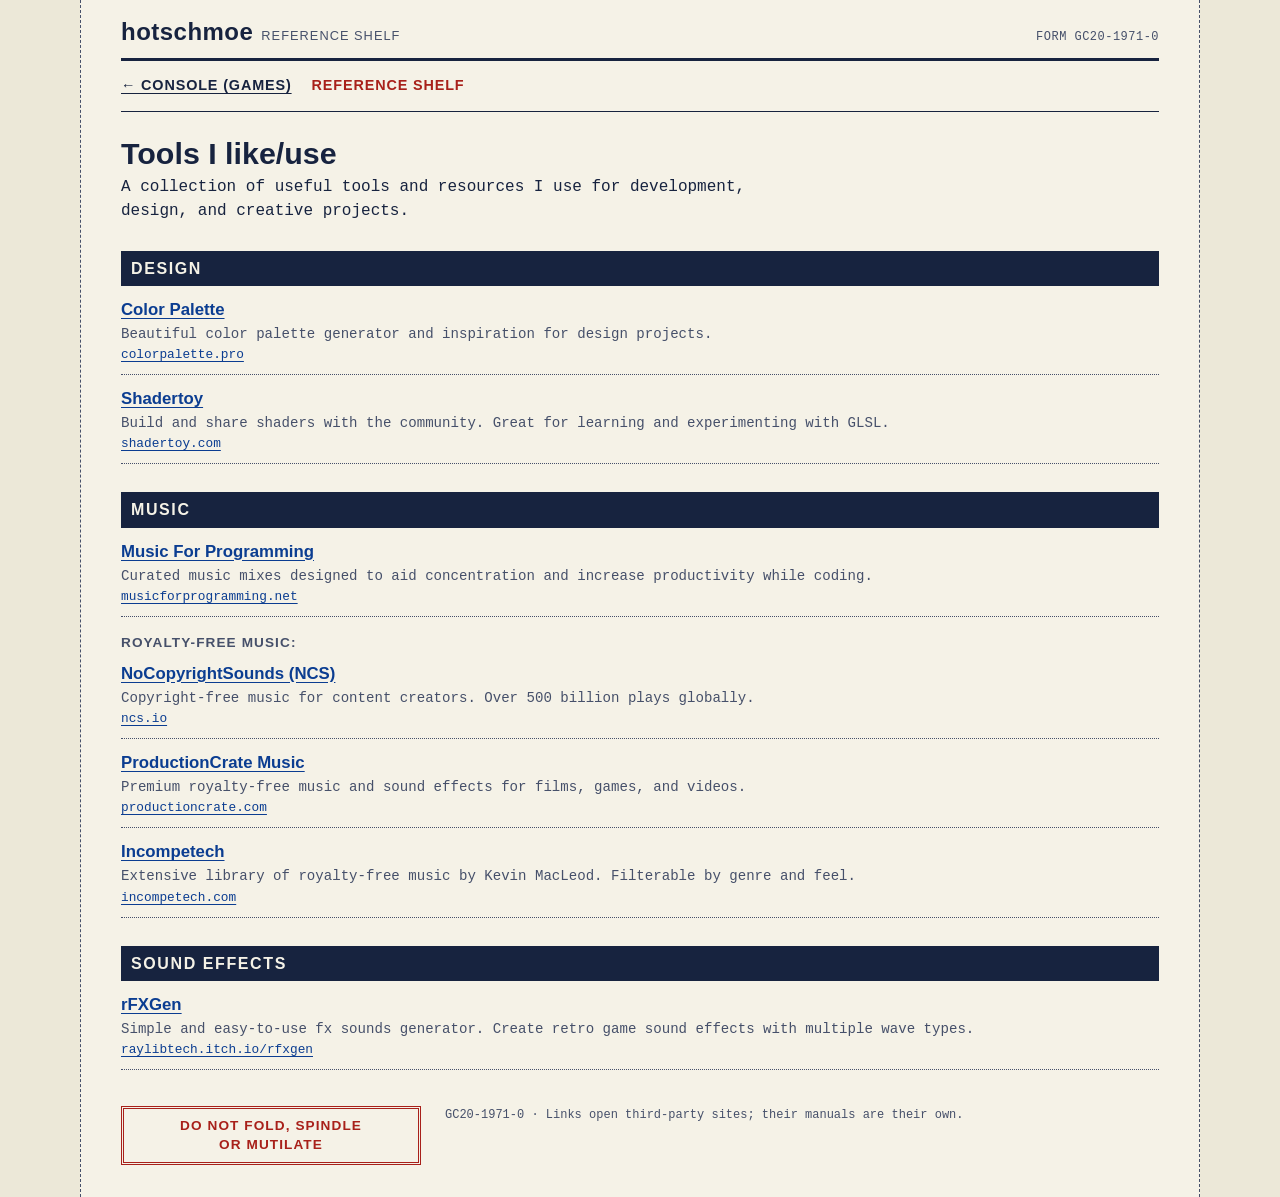
<file: tools.html>
<!DOCTYPE html>
<html lang="en">
<head>
<meta charset="UTF-8">
<meta name="viewport" content="width=device-width, initial-scale=1">
<title>Reference Shelf - hotschmoe</title>
<link rel="icon" href="/favicon.ico">
<link rel="stylesheet" href="/css/manual.css">
</head>
<body>
<a class="skip" href="#main">Skip to content</a>
<div class="sheet">
  <header class="head">
    <h1 class="brand">hotschmoe<small>REFERENCE SHELF</small></h1>
    <span class="formno">FORM GC20-1971-0</span>
  </header>
  <nav class="nav" aria-label="Sections">
    <a href="/">&larr; Console (Games)</a>
    <a href="/tools.html" aria-current="page">Reference Shelf</a>
  </nav>
  <main id="main">
    <h2 class="page-title">Tools I like/use</h2>
    <p class="lede">A collection of useful tools and resources I use for development, design, and creative projects.</p>
    <section class="tools-section"><h2 class="sec">design</h2><ul class="entries"><li class="tool-item"><a class="t" href="https://colorpalette.pro/" target="_blank" rel="noopener">Color Palette</a><p>Beautiful color palette generator and inspiration for design projects.</p><p class="url"><a href="https://colorpalette.pro/" target="_blank" rel="noopener">colorpalette.pro</a></p></li><li class="tool-item"><a class="t" href="https://www.shadertoy.com/" target="_blank" rel="noopener">Shadertoy</a><p>Build and share shaders with the community. Great for learning and experimenting with GLSL.</p><p class="url"><a href="https://www.shadertoy.com/" target="_blank" rel="noopener">shadertoy.com</a></p></li></ul></section><section class="tools-section"><h2 class="sec">music</h2><ul class="entries"><li class="tool-item"><a class="t" href="https://musicforprogramming.net/latest/" target="_blank" rel="noopener">Music For Programming</a><p>Curated music mixes designed to aid concentration and increase productivity while coding.</p><p class="url"><a href="https://musicforprogramming.net/latest/" target="_blank" rel="noopener">musicforprogramming.net</a></p></li></ul><h3>royalty-free music:</h3><ul class="entries"><li class="tool-item"><a class="t" href="https://ncs.io/" target="_blank" rel="noopener">NoCopyrightSounds (NCS)</a><p>Copyright-free music for content creators. Over 500 billion plays globally.</p><p class="url"><a href="https://ncs.io/" target="_blank" rel="noopener">ncs.io</a></p></li><li class="tool-item"><a class="t" href="https://www.productioncrate.com/sfx/music" target="_blank" rel="noopener">ProductionCrate Music</a><p>Premium royalty-free music and sound effects for films, games, and videos.</p><p class="url"><a href="https://www.productioncrate.com/sfx/music" target="_blank" rel="noopener">productioncrate.com</a></p></li><li class="tool-item"><a class="t" href="https://incompetech.com/music/royalty-free/music.html" target="_blank" rel="noopener">Incompetech</a><p>Extensive library of royalty-free music by Kevin MacLeod. Filterable by genre and feel.</p><p class="url"><a href="https://incompetech.com/music/royalty-free/music.html" target="_blank" rel="noopener">incompetech.com</a></p></li></ul></section><section class="tools-section"><h2 class="sec">sound effects</h2><ul class="entries"><li class="tool-item"><a class="t" href="https://raylibtech.itch.io/rfxgen" target="_blank" rel="noopener">rFXGen</a><p>Simple and easy-to-use fx sounds generator. Create retro game sound effects with multiple wave types.</p><p class="url"><a href="https://raylibtech.itch.io/rfxgen" target="_blank" rel="noopener">raylibtech.itch.io/rfxgen</a></p></li></ul></section>
  </main>
  <footer class="colophon">
    <div class="warn">Do not fold, spindle<br>or mutilate</div>
    <p class="fine">GC20-1971-0 &middot; Links open third-party sites; their manuals are their own.</p>
  </footer>
</div>
</body>
</html>
</file>
<file: css/manual.css>
/* GC20-1970-3  Operator's Console Style Sheet  -- Rev. 3, static, no external references. */
:root {
  --paper: #f5f2e7;
  --paper-2: #ece8d8;
  --bar: #d4e6cf;
  --ink: #17233f;
  --ink-soft: #46506a;
  --blue: #0b3d91;
  --blue-dk: #072a66;
  --red: #a8201a;
  --rule: #17233f;
  --sans: "Helvetica Neue", Helvetica, Arial, "Liberation Sans", sans-serif;
  --mono: "IBM Plex Mono", "Courier New", Courier, "Liberation Mono", monospace;
  color-scheme: light;
}
*, *::before, *::after { box-sizing: border-box; }
html { -webkit-text-size-adjust: 100%; }
body {
  margin: 0;
  background: var(--paper);
  color: var(--ink);
  font: 16px/1.5 var(--mono);
  min-height: 100vh;
}
a { color: var(--blue); text-underline-offset: 3px; }
a:hover { color: var(--blue-dk); }
:focus-visible { outline: 4px solid var(--red); outline-offset: 2px; }
.skip { position: absolute; left: -999px; top: 0; background: var(--ink); color: #fff; padding: 12px 16px; z-index: 10; }
.skip:focus { left: 0; }

/* sheet with tractor-feed margins */
.sheet {
  max-width: 1120px;
  margin: 0 auto;
  padding: 0 16px 24px;
  position: relative;
}
@media (min-width: 760px) {
  body {
    background:
      radial-gradient(circle at 50% 50%, var(--paper) 0 5px, transparent 5.5px) 0 0 / 40px 24px repeat-y,
      var(--paper-2);
    background-size: 24px 24px, auto;
  }
  .sheet {
    margin: 0 auto;
    padding: 0 40px 32px;
    background: var(--paper);
    border-left: 1px dashed var(--ink-soft);
    border-right: 1px dashed var(--ink-soft);
    box-shadow: 0 0 0 100vmax var(--paper-2);
    clip-path: inset(0 -100vmax);
  }
}

/* running head */
.head {
  display: flex; flex-wrap: wrap; justify-content: space-between; align-items: baseline;
  gap: 4px 16px;
  padding: 14px 0 8px;
  border-bottom: 3px solid var(--ink);
  font-family: var(--sans);
}
.brand { font-weight: 800; font-size: 1.5rem; letter-spacing: .02em; margin: 0; }
.brand small { font-weight: 400; font-size: .8rem; letter-spacing: .08em; margin-left: 8px; color: var(--ink-soft); }
.formno { font: .75rem var(--mono); color: var(--ink-soft); letter-spacing: .04em; }
.nav { display: flex; flex-wrap: wrap; gap: 4px 20px; padding: 6px 0; border-bottom: 1px solid var(--rule); font-family: var(--sans); font-size: .9rem; }
.nav a { color: var(--ink); font-weight: 700; padding: 8px 0; display: inline-block; text-transform: uppercase; letter-spacing: .06em; }
.nav a[aria-current="page"] { color: var(--red); text-decoration: none; }

h2.sec {
  font: 800 1rem/1.2 var(--sans);
  text-transform: uppercase; letter-spacing: .1em;
  margin: 0; padding: 8px 10px;
  background: var(--ink); color: var(--paper);
  display: flex; justify-content: space-between; gap: 12px; align-items: baseline;
}
h2.sec span { font: 400 .72rem var(--mono); letter-spacing: .04em; }

/* operator message (no WebGPU) */
.opmsg {
  margin: 12px 0 0; padding: 10px 12px;
  border: 2px solid var(--red); color: var(--red); background: #fff6ec;
  font-weight: 700;
}
.opmsg[hidden] { display: none; }
.opmsg code { font-weight: 400; }

/* games: green-bar */
.games { list-style: none; margin: 0; padding: 0; border-bottom: 2px solid var(--ink); }
.game {
  position: relative;
  display: grid;
  grid-template-columns: 2.5rem 1fr auto;
  gap: 4px 14px; align-items: center;
  padding: 12px 10px;
  min-height: 92px;
}
.game:nth-child(odd) { background: var(--bar); }
.game:nth-child(even) { background: #fbfaf3; }
.game .seq { font: 800 1.6rem var(--sans); color: var(--ink-soft); }
.game h3 { margin: 0; font: 800 1.45rem/1.15 var(--sans); }
.game .tag { margin: 2px 0 0; }
.game .desc { display: none; margin: 4px 0 0; font-size: .85rem; color: var(--ink-soft); }
.meta { margin: 4px 0 0; font-size: .75rem; color: var(--ink-soft); display: flex; flex-wrap: wrap; gap: 0 14px; }
.meta a { position: relative; z-index: 2; color: var(--ink); padding: 8px 0; margin: -8px 0; }
.run {
  grid-column: 3; grid-row: 1 / span 2;
  display: inline-flex; align-items: center; justify-content: center; gap: 10px;
  min-width: 140px; min-height: 64px; padding: 0 20px;
  background: var(--blue); color: #fff;
  font: 800 1.25rem var(--sans); letter-spacing: .1em; text-transform: uppercase; text-decoration: none;
  border: 2px solid var(--ink); box-shadow: 4px 4px 0 var(--ink);
}
.run::after { content: ""; position: absolute; inset: 0; } /* whole row is the target */
.run:hover { background: var(--blue-dk); color: #fff; }
.game:hover { outline: 3px solid var(--blue); outline-offset: -3px; }
.run:active { transform: translate(3px,3px); box-shadow: 1px 1px 0 var(--ink); }
.run:focus-visible { outline: none; }
.game:has(.run:focus-visible) { outline: 5px solid var(--red); outline-offset: -5px; }
.keyhint { font-size: .78rem; color: var(--ink-soft); margin: 8px 0 0; }
kbd { font: 700 .8rem var(--mono); border: 1px solid var(--ink); border-bottom-width: 3px; padding: 0 6px; background: #fff; }

@media (max-width: 560px) {
  .game { grid-template-columns: 1.5rem 1fr 92px; padding: 8px 8px; min-height: 84px; gap: 2px 10px; }
  .game .seq { font-size: 1.1rem; }
  .game h3 { font-size: 1.15rem; }
  .game .tag { font-size: .8rem; line-height: 1.3; }
  .run { min-width: 0; width: 92px; min-height: 64px; padding: 0; font-size: 1.05rem; letter-spacing: .05em; }
  .keyhint, .formno, .game .meta span { display: none; }
  .nav { gap: 0 14px; }
  .nav a { font-size: .8rem; }
  .brand small { display: block; margin: 0; }
  h2.sec span { display: none; }
}
@media (min-width: 900px) and (min-height: 1000px) { .game .desc { display: block; max-width: 62ch; } }
@media (max-height: 800px) { .game { min-height: 76px; padding: 8px 10px; } .game h3 { font-size: 1.3rem; } .run { min-height: 56px; } }

/* secondary sections */
.more { display: grid; grid-template-columns: repeat(auto-fit, minmax(260px, 1fr)); gap: 28px; margin-top: 32px; }
.more section { min-width: 0; }
.entries { list-style: none; margin: 0; padding: 0; }
.entries li { padding: 10px 0; border-bottom: 1px dotted var(--ink-soft); }
.entries a.t { font: 700 1.05rem var(--sans); display: inline-block; padding: 4px 0; }
.entries p { margin: 0; font-size: .88rem; color: var(--ink-soft); }
.entries .meta { margin-top: 2px; }
.empty { color: var(--ink-soft); font-style: italic; padding: 10px 0; }
.about p { margin: 10px 0 0; font-size: .92rem; }

/* tools page */
.page-title { font: 800 1.9rem/1.15 var(--sans); margin: 24px 0 4px; }
.lede { margin: 0 0 8px; max-width: 70ch; }
.tools-section { margin-top: 28px; }
.tools-section h3 { font: 700 .85rem var(--sans); text-transform: uppercase; letter-spacing: .08em; margin: 18px 0 0; color: var(--ink-soft); }
.tool-item .url { font-size: .8rem; word-break: break-all; }

/* colophon: the warning box */
.colophon { margin-top: 36px; display: flex; flex-wrap: wrap; gap: 16px 24px; align-items: stretch; }
.warn {
  border: 3px double var(--red); color: var(--red);
  padding: 8px 14px; font: 800 .85rem/1.35 var(--sans); letter-spacing: .08em; text-transform: uppercase; text-align: center;
  flex: 0 1 300px;
}
.fine { flex: 1 1 300px; font-size: .75rem; color: var(--ink-soft); margin: 0; }

/* audio unit */
.audio { margin-top: 20px; padding: 10px 12px; border: 1px solid var(--ink); display: flex; flex-wrap: wrap; align-items: center; gap: 10px 16px; font-size: .85rem; }
.audio button {
  min-height: 48px; padding: 0 16px; font: 700 .9rem var(--mono); cursor: pointer;
  background: var(--paper); color: var(--ink); border: 2px solid var(--ink);
}
.audio button[aria-pressed="true"] { background: var(--ink); color: var(--paper); }
.audio label { display: inline-flex; align-items: center; gap: 8px; }
.audio input[type=range] { width: 140px; height: 44px; accent-color: var(--blue); }

@media (prefers-reduced-motion: no-preference) {
  .run { transition: background .12s, transform .06s; }
  .cursor { animation: blink 1.1s steps(1) infinite; }
  @keyframes blink { 50% { opacity: 0; } }
}
@media print { .audio, .nav { display: none; } .game:nth-child(odd) { background: #e4efe0; } }
</file>
